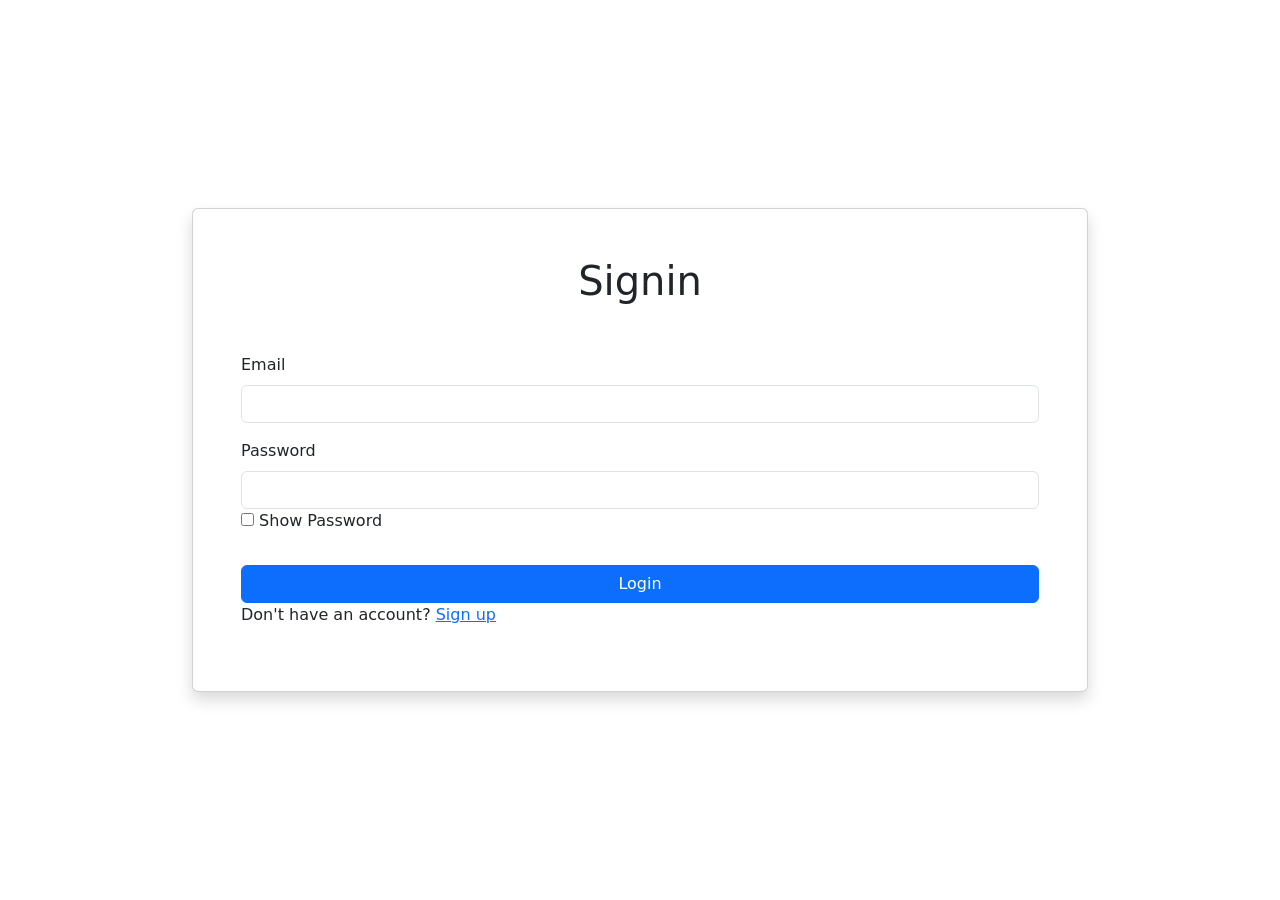
<file: pages/login.html>
<!DOCTYPE html>
<html lang="en">

<head>
	<meta charset="UTF-8">
	<meta name="viewport" content="width=device-width, initial-scale=1.0">
	<title>Login</title>

	<script src="https://code.jquery.com/jquery-3.7.1.js"
		integrity="sha256-eKhayi8LEQwp4NKxN+CfCh+3qOVUtJn3QNZ0TciWLP4=" crossorigin="anonymous"></script>


	<link rel="stylesheet" href="../css/bootstrap.css">
	<link rel="stylesheet" href="../css/style.css">
</head>

<body>
	<div class="container">
		<div class="center-hv">
			<div class="card shadow">
				<div class="card-body p-5">
					<h1 class="text-center mb-5">Signin</h1>
					<form id="loginForm">
						<div class="mb-3">
							<label for="email" class="form-label">Email</label>
							<input type="email" class="form-control" id="email" required>
						</div>
						<div class="mb-3">
							<label for="password" class="form-label">Password</label>
							<input type="password" class="form-control" id="password" required>
							<input type="checkbox" id="showPassword"> <label for="showPassword">Show Password</label>
						</div>
						<button type="submit" class="btn btn-primary w-100 mt-3">Login</button>
						<p>Don't have an account? <a href="signup.html">Sign up</a></p>
					</form>
				</div>
			</div>
		</div>

		<script src="../js/script.js"></script>
		<script src="../js/bootstrap.js"></script>
		<script src="../js/custom/login.js"></script>
</body>

</html>
</file>
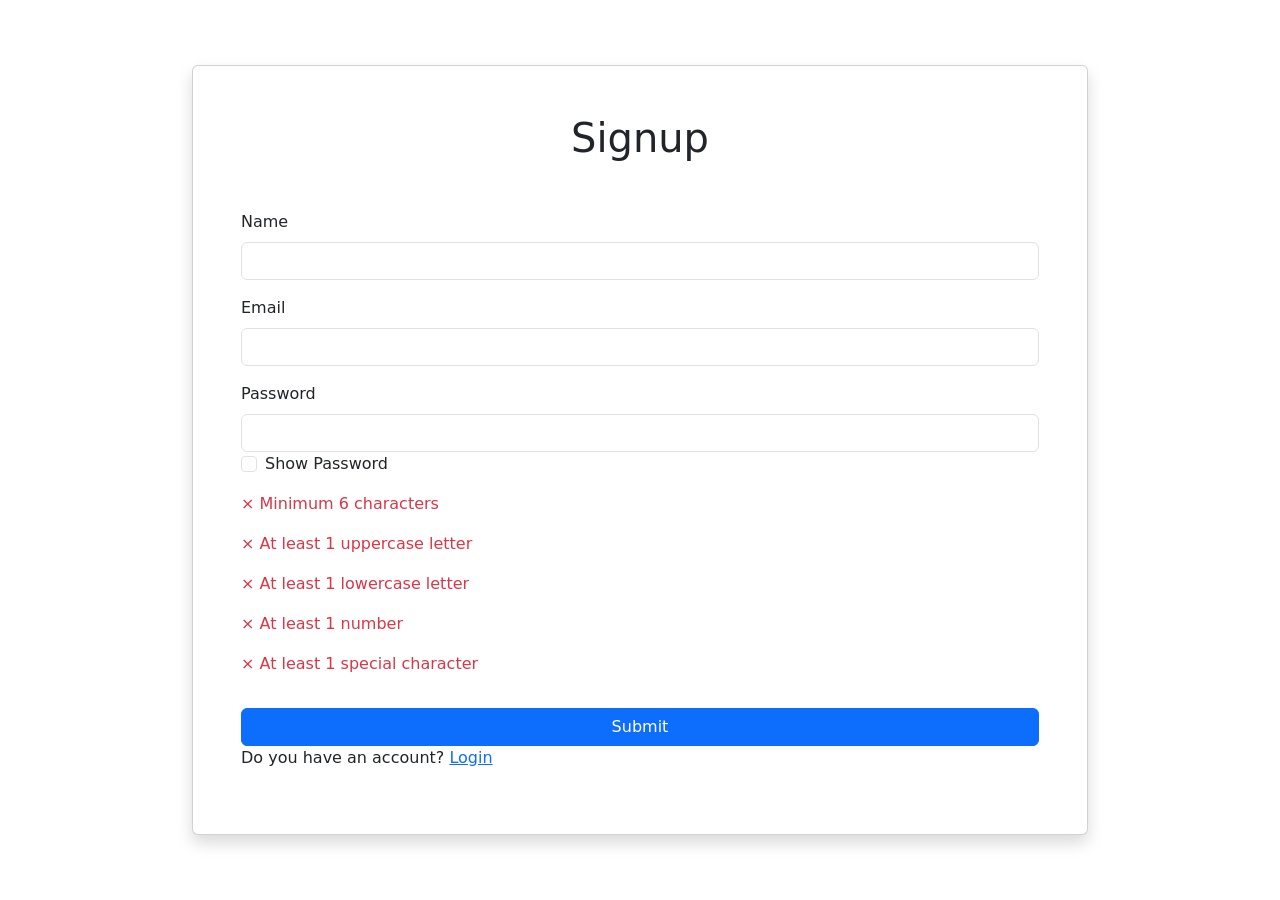
<file: pages/signup.html>
<!DOCTYPE html>
<html lang="en">

<head>
	<meta charset="UTF-8">
	<meta name="viewport" content="width=device-width, initial-scale=1.0">
	<title>Signup</title>

	<script src="https://code.jquery.com/jquery-3.7.1.js"
		integrity="sha256-eKhayi8LEQwp4NKxN+CfCh+3qOVUtJn3QNZ0TciWLP4=" crossorigin="anonymous"></script>
	<link rel="stylesheet" href="../css/bootstrap.css">
	<link rel="stylesheet" href="../css/style.css">
</head>

<body>
	<div class="container">
		<div class="center-hv">
			<div class="card shadow">
				<div class="card-body p-5">
					<h1 class="text-center mb-5">Signup</h1>
					<form action="">
						<!-- name -->
						<div class="mb-3">
							<label for="name" class="form-label">Name</label>
							<input type="text" class="form-control" id="name" aria-describedby="nameField" required>
						</div>
						<!-- username -->
						<div class="mb-3">
							<label for="email" class="form-label">Email</label>
							<input type="email" class="form-control" id="email" aria-describedby="emailField" required>
						</div>
						<!-- password -->
						<div class="mb-3">
							<label for="password" class="form-label">Password</label>
							<input type="password" class="form-control" id="password" aria-describedby="passwordField"
								required>
							<div class="mb-3 form-check">
								<input type="checkbox" class="form-check-input" id="showPassword">
								<label class="form-check-label" for="showPassword">Show Password</label>
							</div>
							<div id="passwordValidation" class="mt-2">
								<p id="length" class="password-rule"><span class="text-danger">× Minimum 6
										characters</span></p>
								<p id="capital" class="password-rule"><span class="text-danger">× At least 1 uppercase
										letter</span></p>
								<p id="lowercase" class="password-rule"><span class="text-danger">× At least 1 lowercase
										letter</span></p>
								<p id="number" class="password-rule"><span class="text-danger">× At least 1
										number</span></p>
								<p id="special" class="password-rule"><span class="text-danger">× At least 1 special
										character</span></p>
							</div>
						</div>

						<button id="submitBtn" type="submit" class="btn btn-primary w-100 mt-3">Submit</button>
					</form>
					<p>Do you have an account? <a href="login.html">Login</a></p>
				</div>
			</div>
		</div>
	</div>

	<script src="../js/script.js"></script>
	<script src="../js/bootstrap.js"></script>
	<script src="../js/custom/signup.js"></script>
</body>

</html>
</file>
<file: css/style.css>
.center-hv {
	position: absolute;
	top: 50%;
	left: 50%;
	transform: translate(-50%, -50%);
	width: 70%;
}

.product-desciption-line-limit {
	display: -webkit-box;
	-webkit-line-clamp: 2;
	-webkit-box-orient: vertical;
	overflow: hidden;
	text-overflow: ellipsis;
}

.product-img-card {
	height: 300px;
	width: auto;
	object-fit: cover;
}

.flash-border {
	border: 1px solid rgb(229, 32, 32) !important;
	opacity: 1;
	transition: opacity 0.5s ease-in-out;
}

#product-image {
	object-fit: contain;
	width: 100%;
	height: 75vh;
}

@media (max-width: 768px) {
	#product-image {
		height: 50vh;
		object-fit: cover;
	}
}


.card-link {
	text-decoration: none;
	color: inherit;
}

.hover-card {
	transition: transform 0.3s ease, box-shadow 0.3s ease;

}

.hover-card:hover {
	transform: translateY(-8px);
	box-shadow: 0 6px 18px rgba(0, 0, 0, 0.2);
}


.order-card {
	display: flex;
	align-content: center;
	justify-content: flex-start;
	align-items: center;
	margin-bottom: 20px;
	border: 1px solid #ddd;
	border-radius: 10px;
	padding: 10px;
	box-shadow: 0 4px 8px rgba(0, 0, 0, 0.1);
	transition: transform 0.3s ease;
}

.order-card:hover {
	transform: translateY(-5px);
	box-shadow: 0 8px 16px rgba(0, 0, 0, 0.2);
}

.order-card img {
	max-width: 150px;
	margin-right: 20px;
	object-fit: cover;
}

.order-card-details {
	flex: 1;
}

.order-card-details h5 {
	margin: 0;
}

.order-card-details p {
	margin: 5px 0;
}

.order-card-details .price {
	font-weight: bold;
	color: #033b76;
}

.product-card-title {
    display: -webkit-box;
    -webkit-line-clamp: 2;
    -webkit-box-orient: vertical;
    overflow: hidden;
    text-overflow: ellipsis;
}

.text-bg-dangerp{
	background-color: #ff0095;
}
</file>
